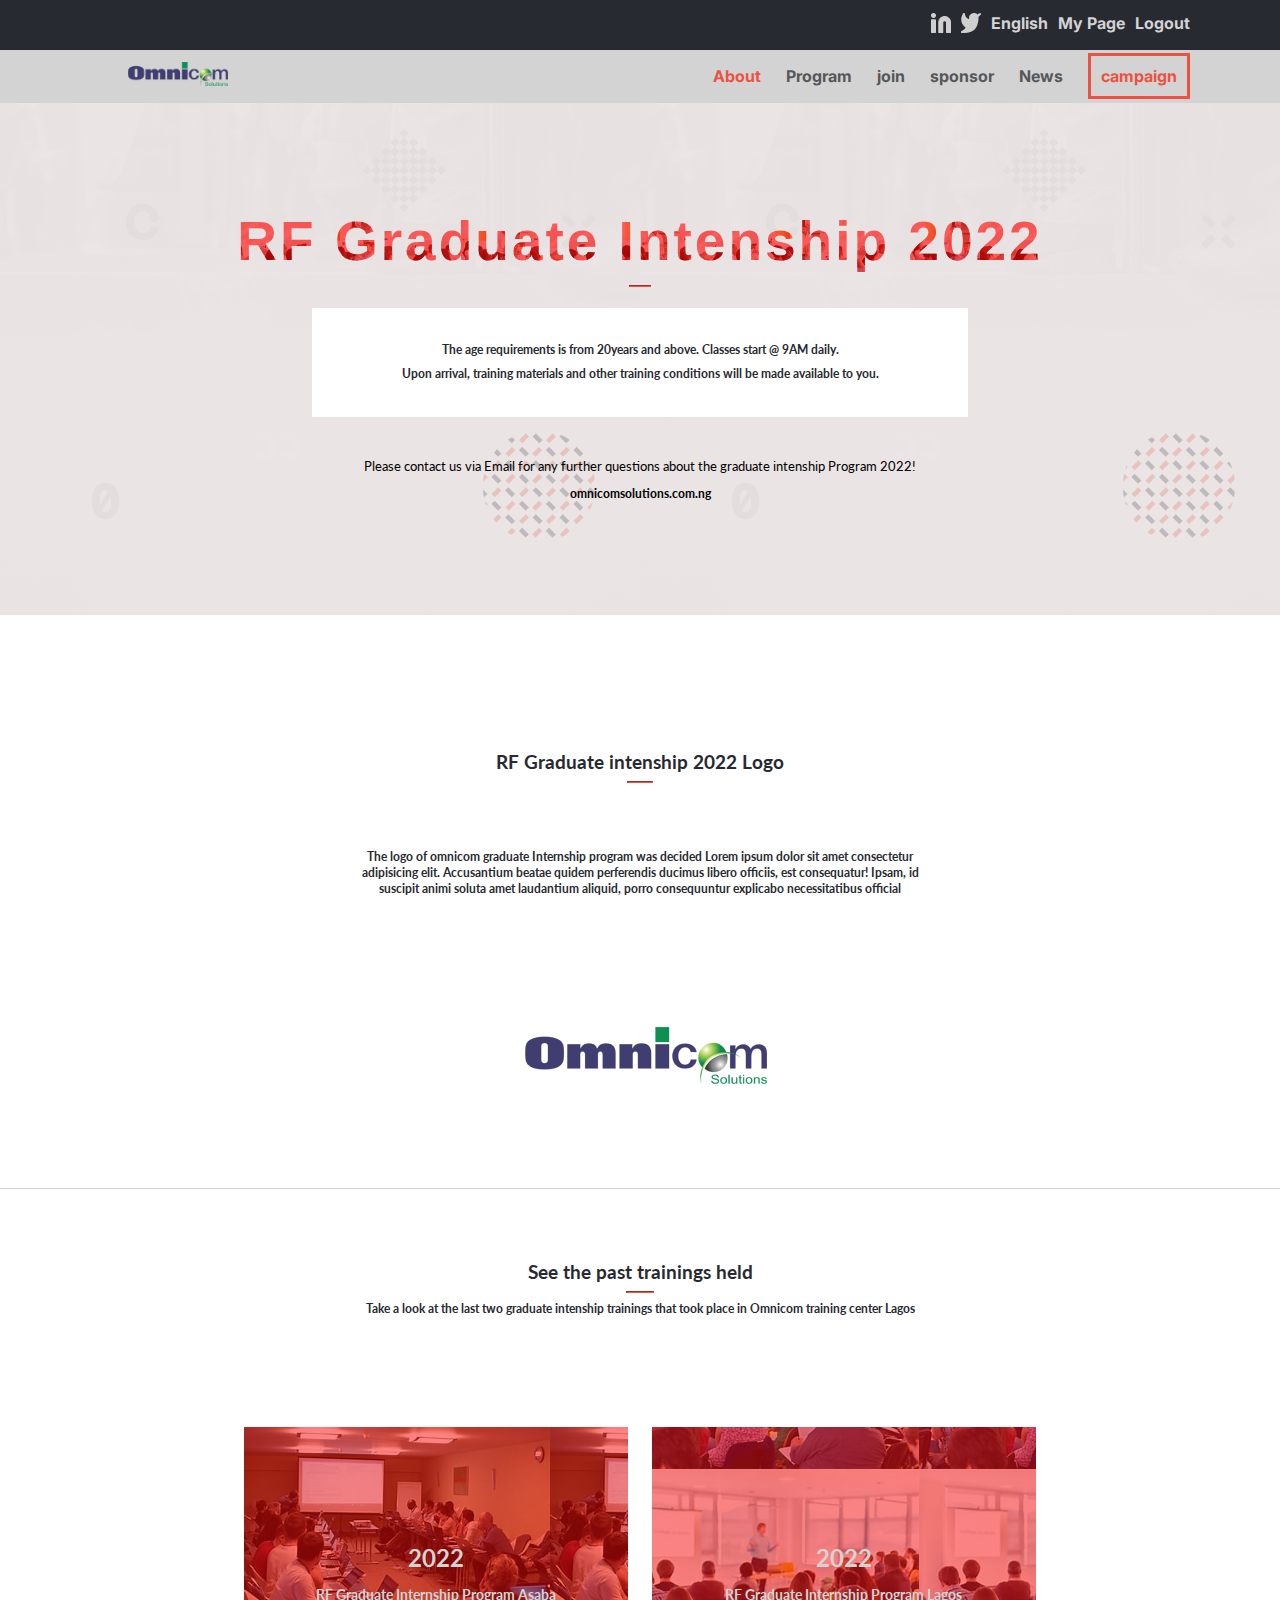
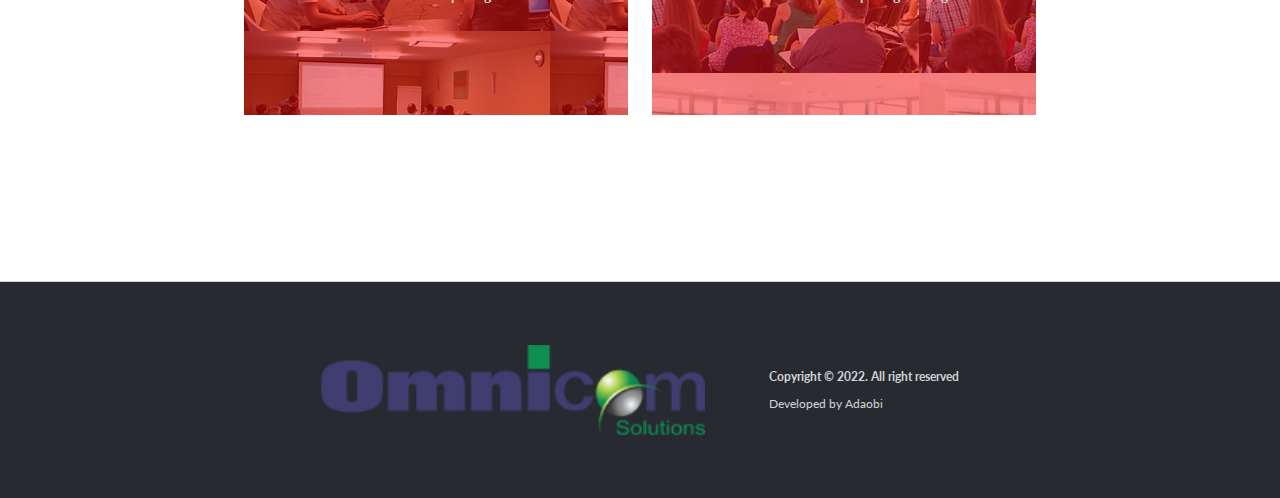
<file: aboutmenu.html>
<!DOCTYPE html>
<html lang="en">
    <head>
        <meta charset="utf-8">
        <meta name="viewport" content="width=device-width, initial-scale=1.0">
        <link href="css/style.css" rel="stylesheet"><title>About The Program</title>
    </head>
    <body>
        <header class="navbar-container">
            <div class="navbar-cont">
                <nav class="nav-icon-box">
                    <ul class="nav-icons">
                        <li><a href="#"><img src="./img/Linkedinicon.png" alt="Linkedin"></a></li>
                        <li><a href="#"><img src="./img/twitter.png" alt="twitter"></a></li>
                        <li><a href="#">English</a></li>
                        <li><a href="#">My Page</a></li>
                        <li><a href="#">Logout</a></li>
                    </ul>
                </nav>
                <div class="menu-open">
                    <button class="close-button">&times;</button>
                    <nav>
                      <ul class="">
                        <li><a class="list-items active" href="index.html">Home</a></li>
                        <li><a class="list-items" href="#">Program</a></li>
                        <li><a class="list-items" href="#">join</a></li>
                        <li><a class="list-items" href="#">sponsor</a></li>
                        <li><a class="list-items" href="#">News</a></li>
                        <li><a class="list-items active campaign" href="#">campaign</a></li>
                      </ul>
                    </nav>
                  </div>
                  <nav class="navbar">
                    <a href="index.html" class="logo">
                      <img src="./img/omnicomlogo.png" alt="The plaform logo" />
                    </a>
                    <ul class="navbar-list">
                      <li><a class="list-items active" href="aboutmenu.html">About</a></li>
                      <li><a class="list-items" href="#">Program</a></li>
                      <li><a class="list-items" href="#">join</a></li>
                      <li><a class="list-items" href="#">sponsor</a></li>
                      <li><a class="list-items" href="#">News</a></li>
                      <li><a class="list-items active campaign" href="#">campaign</a></li>
                    </ul>
                  </nav>
            </div>
        </header>
        <section class="about-main">
            <div class="about-main-cont">
                <div class="hamburger-btn">
                    <div class="hamb-line"></div>
                    <div class="hamb-line"></div>
                    <div class="hamb-line"></div>
                </div>
                <h1>RF Graduate Intenship 2022</h1>
                <hr>
                <p class="about-main-cont-p2">The age requirements is from 20years and above. Classes start @ 9AM daily.<br>Upon arrival, training materials and other training conditions will be made available to you.</p>
                <p class="about-main-cont-p3">Please contact us via Email for any further questions about the graduate intenship Program 2022!</p>
                <p class="about-main-cont-p4">omnicomsolutions.com.ng</p>
            </div>
        </section>
        <section class="about-sub">
            <h3>RF Graduate intenship 2022 Logo</h3>
            <hr>
            <p>The logo of omnicom graduate Internship program was decided Lorem ipsum dolor sit amet consectetur adipisicing elit. Accusantium beatae quidem perferendis ducimus libero officiis, est consequatur! Ipsam, id suscipit animi soluta amet laudantium aliquid, porro consequuntur explicabo necessitatibus official</p>
            <div class="about-sub-img">
                <img src="./img/omnicomlogo.png" alt="Omnicom logo">
            </div>
        </section>
        <section class="about-minor">
            <h3 class="about-minor-h3">See the past trainings held</h3>
            <hr>
            <p class="about-minor-p">Take a look at the last two graduate intenship trainings that took place in Omnicom training center Lagos</p>
            <div class="about-flex">
            <div class="about-cont1">
                <div class="about-cont11">
                    <h3 class="about-minor-h32">2022</h3>
                    <p class="about-minor-p2">RF Graduate Internship Program Asaba</p>
                </div>
            </div>
            <div class="about-cont2">
                <div class="about-cont11">
                    <h3 class="about-minor-h32">2022</h3>
                    <p class="about-minor-p2">RF Graduate Internship Program Lagos</p>
                </div>
            </div>
            </div>
        </section>
        <footer>
            <div class="about-footer">
                <img src="./img/omnicomlogo.png" alt="Omnicom logo">
                <div class="footer-text">
                    <p class="about-footer-p1">Copyright &copy; 2022. All right reserved</p>
                    <p class="about-footer-p2">Developed by Adaobi</p>
                </div>
            </div>
        </footer>

        <script src="popup.js"></script>
    </body>
</html>
</file>
<file: css/style.css>
@import url("https://fonts.googleapis.com/css2?family=Inter:wght@400;600&display=swap");
@import url("https://fonts.google.com/specimen/Crete+Round?query=crete");
@import url("http://fonts.cdnfonts.com/css/cocogoose");
@import url("https://fonts.googleapis.com/css2?family=Lato&display=swap");

html {
  font-family: "Inter", sans-serif;
}

body,
h1,
h2,
h6,
ul {
  margin: 0;
  padding: 0;
  box-sizing: border-box;
  list-style-type: none;
}

a {
  /* color: #d49310; */
  text-decoration: none;
}

.nav-icon-box {
  display: none;
}

.navbar {
  display: none;
}

.mobile-nav {
  display: none;
}

nav a {
  color: #56575a;
  font-weight: bold;
}

.nav-icons {
  display: none;
}

.nav-icons a {
  color: #d3d3d3;
  text-decoration: none;
}

.navbar-list {
  display: none;
}

.about-navbar {
  display: none;
}

.home-main,
.about-main {
  background: url(../img/background.png);
  background-repeat: repeat-x;
  margin: 0;
  padding: 0;
  background-size: contain;
}

.hamburger-btn {
  width: 80px;
  height: 80px;
  cursor: pointer;
}

.hamb-line {
  width: 50px;
  height: 6px;
  background: #272a31;
  border-radius: 5px;
  margin: 10px;
}

.menu-open {
  position: fixed;
  display: none;
  background-color: #d3d3d3;
  width: 100%;
  height: 100vh;
}

.menu-open .nav-icon-box,
.menu-open .logo,
.menu-open .abt {
  display: none;
}

.menu-open .logo2 {
  display: block;
  font-family: lato, sans-serif;
  font-weight: bold;
  color: #ec5242;
  margin: 15% 10% 3% 10%;
}

.menu-open nav {
  margin: 60px 0 0 30px;
}

.sponsor li {
  margin: 3vh 15px;
}

.menu-open nav li {
  padding: 10px 0;
}

nav a.active {
  color: rgb(236, 82, 66);
  font-weight: bold;
}

nav a.campaign {
  border-width: 3px;
  border-style: solid;
  border-color: rgb(236, 82, 66);
  border-image: initial;
  padding: 10px;
}

.close-button {
  position: absolute;
  right: 0;
  display: block;
  border: none;
  outline: none;
  background: none;
  cursor: pointer;
  color: #272a31;
  font-size: 1.5rem;
  font-weight: bold;
  margin: 5%;
}

.menu-open .navbar {
  flex-direction: column;
  align-items: flex-start;
}

.menu-open .about-navbar {
  flex-direction: column;
  align-items: flex-start;
}

.menu-open .nav-items li {
  display: flex;
  margin: 0 5% 5% 5%;
  width: 40vw;
}

.menu-open .navbar .nav-items {
  margin-top: 12%;
}

.menu-open a {
  font-size: 28px;
  margin: 3% 0;
}

.menu-open .campaign a {
  margin: 0;
}

.main-conta {
  padding: 8% 10%;
  background: rgba(230, 222, 222, 0.6);
}

.about-main-cont {
  padding: 5%;
}

.main-conta-p1 {
  font-family: lato, sans-serif;
  font-size: 36px;
  color: #ec5242;
  margin: 0;
  padding: 0;
}

.main-conta h1,
.about-main-cont h1 {
  font-family: cocogoose, sans-serif;
  font-size: 55px;
  margin: 0;
  padding: 10px 0;
  color: #ec5242;
  letter-spacing: 3px;
  line-height: 52px;
  -webkit-text-fill-color: rgba(250, 0, 0, 0.637);
  -webkit-background-clip: text;
  background-image: url(../img/TRAINMAIN.jpg);
  background-blend-mode: darken;
  background-size: 150px;
}

/* .about-main h1 {
  font-size: 46px;
  margin: 0;
  margin-top: 4vh;
  color: #ec5242;
  letter-spacing: 3px;
  line-height: 52px;
  text-align: center;
  padding: 10px 0;
  font-family: cocogoose, sans-serif;
} */

.main-conta-p2 {
  font-family: lato, sans-serif;
  font-weight: bold;
  font-size: 12px;
  color: #272a31;
  width: 45%;
  margin: 1rem 0;
}

.about-main-cont-p2 {
  margin: 3vh 0;
  font-weight: bold;
  font-size: 13px;
  line-height: 24px;
  color: #272a31;
  text-align: center;
  background: #fff;
  padding: 3%;
  font-family: lato, sans-serif;
}

.about-main-cont-p4 {
  font-family: lato, sans-serif;
  font-size: 12px;
  font-weight: bold;
  text-align: center;
}

.main-conta h4 {
  font-family: cocogoose, sans-serif;
  color: #272a31;
  font-size: 24px;
  margin: 0;
  margin-top: 2rem;
  padding: 0;
}

.main-conta-p3 {
  font-family: lato, sans-serif;
  font-size: 16px;
  margin: 0;
  padding: 0;
}

.about-main-cont-p3 {
  margin: 0 5%;
  font-size: 13px;
  text-align: center;
  padding-top: 2%;
  font-family: lato, sans-serif;
}

/* .about-main {
  background: url(../img/TRAINMAIN.jpg);
  background-repeat: repeat-x;
  margin: 0;
  padding: 0;
} */

.about-main hr {
  width: 2%;
  border-color: #ec5242;
}

.main-program {
  background: url(../img/starrepeat-bg.png);
  margin: 0;
  padding: 0;
}

.main-program h3 {
  font-family: lato, sans-serif;
  font-weight: bolder;
  color: #fff;
  text-align: center;
  width: 100%;
  padding-top: 8vh;
  margin: 0;
}

.main-program hr {
  width: 3%;
  border-color: #ec5242;
}

.main-flex {
  display: grid;
  margin: 7vh 14%;
}

.main-flex-item {
  display: grid;
  flex-direction: column;
  margin: 1%;
  background: rgba(233, 233, 233, 0.1);
  box-shadow: 0 3px 10px rgb(0 0 0 / 50%);
  align-items: center;
  height: 20vh;
  grid-template: 1fr /0.3fr 0.9fr 3fr;
}

.main-flex-item img {
  width: 60px;
  margin-top: 10%;
  margin-bottom: 0;
  margin-left: 10px;
}

.main-flex-item h5 {
  color: #ec5242;
  font-family: lato, sans-serif;
  font-size: 18px;
  min-width: 83px;
  margin-left: 10px;
  text-align: center;
}

.main-flex-item p {
  text-align: center;
  margin: 0 8%;
  font-family: cocogoose, sans-serif;
  font-size: 12px;
  color: #d3d3d3;
}

.main-program u {
  display: block;
  color: #d3d3d3;
  text-align: center;
  padding-bottom: 7vh;
  font-family: lato, sans-serif;
  font-size: 14px;
  font-weight: bold;
}

.feature-speaker-h3 {
  font-family: lato, sans-serif;
  font-weight: bold;
  color: #272a31;
  text-align: center;
  width: 100%;
  padding-top: 8vh;
  margin: 0;
}

.speaker-grid {
  display: grid;
  grid-template-columns: auto;
  grid-template-rows: 150px 150px 150px 150px 150px 150px;
  grid-gap: 15px 15px;
  margin: 5vh 5%;
  height: 100%;
}

.speaker-cont {
  display: flex;
  background: url(../img/checks.png);
  background-repeat: no-repeat;
}

.speaker-cont img {
  margin-top: 3%;
  margin-left: 3%;
  width: 100px;
  height: 100px;
}

.speaker-text {
  margin-left: 15px;
  padding: 0;
}

.speaker-text h3 {
  font-family: lato, sans-serif;
  font-size: 16px;
  color: #272a31;
  margin: 0;
  padding: 0;
}

.speaker-title {
  font-family: cocogoose, sans-serif;
  font-style: italic;
  color: #ec5242;
  font-size: 8px;
}

.feature-speaker hr {
  width: 3%;
  border-color: #ec5242;
}

.speaker-text hr {
  width: 20px;
  margin: 0;
}

.sponsor {
  background-color: #272a31;
}

.sponsor h2 {
  font-family: lato, sans-serif;
  font-weight: bold;
  color: #d3d3d3;
  text-align: center;
  width: 100%;
  padding-top: 8vh;
  margin: 0;
}

.sponsor hr {
  width: 3%;
  border-color: #ec5242;
}

.sponsor-center {
  display: flex;
  justify-content: center;
}

.sponsor ul {
  list-style-type: none;
  margin: 0;
  text-align: center;
  flex-direction: row;
  display: flex;
  flex-wrap: wrap;
  justify-content: center;
}

.sponsor img {
  width: 90px;
}

.footer {
  margin: 4vh 15%;
  display: flex;
  justify-content: center;
  align-items: center;
}

.footer img {
  margin-right: 5%;
  width: 120px;
}

.about-footer {
  display: flex;
  background: #fff;
  padding: 7vh;
}

.about-footer img {
  width: 30%;
}

.about-footer-p1 {
  color: #272a31;
  font-size: 12px;
}

.about-footer-p2 {
  color: #272a31;
  font-size: 12px;
}

.about-sub {
  padding: 5%;
}

.about-sub p {
  margin: 0;
  padding: 5%;
  font-size: 12px;
  text-align: center;
}

.about-sub h3 {
  font-family: lato, sans-serif;
  font-weight: bold;
  color: #272a31;
  text-align: center;
  width: 100%;
  padding-top: 8vh;
  margin: 0;
}

.about-sub hr {
  width: 2%;
  border-color: #ec5242;
}

.about-sub-img {
  margin-left: 30%;
  margin-right: 20%;
  margin-bottom: 4vh;
  margin-top: 4vh;
}

.about-flex {
  flex-direction: column;
  padding: 5%;
}

.about-cont1 {
  margin: 3%;
  width: auto;
  height: 30vh;
  background: url("../img/training1.jpg");
}

.about-cont11 {
  display: flex;
  flex-direction: column;
  justify-content: center;
  align-items: center;
  background: rgba(248, 8, 8, 0.5);
  height: 100%;
  margin: 0;
  padding-top: 2vh;
  padding-bottom: 0;
}

.about-cont2 {
  width: auto;
  margin: 3%;
  height: 30vh;
  background: url("../img/training2.jpg");
  background-position: -50%;
  padding-bottom: 2vh;
}

.about-minor {
  border-bottom: 0.5px solid #d3d3d3;
}

.about-minor-p {
  margin: 0 7%;
  font-size: 12px;
}

.about-minor hr {
  width: 2%;
  border-color: #ec5242;
}

.about-minor-p2 {
  font-family: lato, sans-serif;
  font-weight: bold;
  font-size: 14px;
  color: #d3d3d3;
}

.about-minor-h3 {
  font-family: lato, sans-serif;
  font-weight: bold;
  color: #272a31;
  text-align: center;
  width: 100%;
  padding-top: 8vh;
  margin: 0;
}

.about-minor-h32 {
  font-family: lato, sans-serif;
  font-weight: bold;
  font-size: 24px;
  color: #d3d3d3;
  margin: 0;
}

.footer-text {
  margin-left: 5%;
}

.footer-p1 {
  color: #272a31;
  font-family: lato, sans-serif;
  font-size: 12px;
  font-weight: bold;
}

.footer-p2 {
  color: #272a31;
  font-family: lato, sans-serif;
  font-size: 12px;
}

@media screen and (min-width: 768px) {
  .nav-icon-box {
    display: flex;
    background-color: #272a31;
    width: 100%;
    margin: 0;
    justify-content: flex-end;
    align-items: center;
  }

  .navbar {
    display: flex;
    background-color: #d3d3d3;
    width: 100%;
    margin: 0;
    padding: 0;
    justify-content: space-between;
    align-items: center;
  }

  .nav-icons {
    display: flex;
    flex-direction: row;
    gap: 10px;
    margin: 1% 7% 1% 0;
  }

  .nav-icons a {
    color: #d3d3d3;
    text-decoration: none;
  }

  .navbar-list {
    display: flex;
    gap: 25px;
    margin: 1% 7% 1% 0;
  }

  .about-navbar {
    display: flex;
    background-color: #d3d3d3;
    width: 100%;
    margin: 0;
    padding: 0;
    justify-content: space-between;
    align-items: center;
  }

  .about-navbar ul {
    list-style-type: none;
    margin: 1% 10% 1% 0;
  }

  .about-navbar li {
    display: inline;
    margin: 0 0 0 60px;
  }

  .about-navbar a {
    text-decoration: none;
  }

  .logo {
    margin: 1% 10%;
  }

  .logo2 {
    display: none;
  }

  .logo img {
    width: 100px;
  }

  .list-items a {
    font-family: lato, sans-serif;
    font-weight: bold;
    font-size: 12px;
    color: #272a31;
  }

  /* <element
    class="list-items1"
    > <a
    > </a
    > </element
    > <a
    class="list-items1"
    > </a
    > .list-items1
    a {
    font-family: lato, sans-serif;
    font-weight: bold;
    font-size: 12px;
    color: #ec5242;
  } */

  .close-button {
    display: none;
  }

  .hamburger-btn {
    display: none;
  }

  .campaign a {
    margin-left: 10px;
    border-width: 3px;
    border-style: solid;
    border-color: rgb(236, 82, 66);
    border-image: initial;
    padding: 10px;
  }

  .home-main,
  .about-main {
    background: url(../img/background.png);
    background-repeat: repeat-x;
    margin: 0;
    padding: 0;
  }

  .main-conta {
    padding: 8% 10%;
    background: rgba(230, 222, 222, 0.6);
  }

  .main-conta-p1 {
    font-family: lato, sans-serif;
    font-size: 36px;
    color: #ec5242;
    margin: 0;
    padding: 0;
  }

  .main-conta h1,
  .about-main-cont h1 {
    font-family: cocogoose, sans-serif;
    font-size: 55px;
    margin: 0;
    padding: 10px 0;
    color: #ec5242;
    letter-spacing: 3px;
    line-height: 52px;
    -webkit-text-fill-color: rgba(250, 0, 0, 0.637);
    -webkit-background-clip: text;
    background-image: url(../img/TRAINMAIN.jpg);
    background-blend-mode: darken;
    background-size: 150px;
  }

  .main-conta-p2 {
    font-family: lato, sans-serif;
    font-weight: bold;
    font-size: 12px;
    color: #272a31;
    width: 45%;
    margin: 1rem 0;
  }

  .main-conta h4 {
    font-family: cocogoose, sans-serif;
    color: #272a31;
    font-size: 24px;
    margin: 0;
    margin-top: 2rem;
    padding: 0;
  }

  .main-conta-p3 {
    font-family: lato, sans-serif;
    font-size: 16px;
    margin: 0;
    padding: 0;
  }

  /* .about-main {
    background: url(../img/TRAINMAIN.jpg);
    background-repeat: repeat-x;
    margin: 0;
    padding: 0;
  } */

  .about-main-cont {
    padding: 8% 10%;
    background: rgba(230, 222, 222, 0.8);
  }

  .about-main-cont h1 {
    font-family: cocogoose, sans-serif;
    font-size: 55px;
    padding: 10px 0;
    color: #ec5242;
    letter-spacing: 3px;
    line-height: 52px;
    text-align: center;
    margin: 0 10%;
  }

  .about-main hr {
    width: 2%;
    border-color: #ec5242;
  }

  .about-main-cont-p2 {
    font-family: lato, sans-serif;
    font-weight: bold;
    font-size: 12px;
    line-height: 24px;
    color: #272a31;
    text-align: center;
    margin: 2% 18%;
    background: #fff;
    padding: 3%;
  }

  .about-main-cont-p3 {
    font-family: lato, sans-serif;
    font-size: 13px;
    margin: 0;
    padding-top: 2%;
    text-align: center;
  }

  .about-main-cont-p4 {
    font-family: lato, sans-serif;
    font-size: 12px;
    font-weight: bold;
    text-align: center;
  }

  .main-program {
    background: url(../img/starrepeat-bg.png);
    margin: 0;
    padding: 0;
  }

  .main-program h3 {
    font-family: lato, sans-serif;
    font-weight: bolder;
    color: #fff;
    text-align: center;
    width: 100%;
    padding-top: 8vh;
    margin: 0;
  }

  .main-program hr {
    width: 3%;
    border-color: #ec5242;
  }

  .main-flex {
    display: flex;
    margin: 7vh 14%;
  }

  .main-flex-item {
    display: flex;
    flex-direction: column;
    margin: 0.3%;
    background: rgba(233, 233, 233, 0.1);
    box-shadow: 0 3px 10px rgb(0 0 0 / 50%);
    align-items: center;
    height: 40vh;
  }

  .main-flex-item img {
    width: 60px;
    margin-top: 10%;
    margin-bottom: 0;
  }

  .main-flex-item h5 {
    color: #ec5242;
    font-family: lato, sans-serif;
    font-size: 18px;
    text-align: center;
  }

  .main-flex-item p {
    text-align: center;
    margin: 0 8%;
    font-family: cocogoose, sans-serif;
    font-size: 10px;
    color: #d3d3d3;
  }

  .main-program u {
    display: block;
    color: #d3d3d3;
    text-align: center;
    padding-bottom: 7vh;
    font-family: lato, sans-serif;
    font-size: 14px;
    font-weight: bold;
  }

  .feature-speaker-h3 {
    font-family: lato, sans-serif;
    font-weight: bold;
    color: #272a31;
    text-align: center;
    width: 100%;
    padding-top: 8vh;
    margin: 0;
  }

  .feature-speaker hr {
    width: 3%;
    border-color: #ec5242;
  }

  .speaker-grid {
    display: grid;
    grid-template-columns: auto auto;
    grid-template-rows: 150px 150px 150px;
    grid-gap: 15px 15px;
    margin: 5vh 16%;
    height: 100%;
  }

  .speaker-cont {
    display: flex;
    background: url(../img/checks.png);
    background-repeat: no-repeat;
  }

  .speaker-text {
    margin-left: 15px;
    padding: 0;
  }

  .speaker-text h3 {
    font-family: lato, sans-serif;
    font-size: 16px;
    color: #272a31;
    margin: 0;
    padding: 0;
  }

  .speaker-title {
    font-family: cocogoose, sans-serif;
    font-style: italic;
    color: #ec5242;
    font-size: 8px;
  }

  .speaker-des {
    font-family: lato, sans-serif;
    font-weight: bold;
    font-size: 11px;
    color: #272a31;
  }

  .speaker-text hr {
    width: 20px;
    margin: 0;
  }

  .about-footer {
    display: flex;
    padding: 7vh 0;
    justify-content: center;
    align-items: center;
    background-color: #272a31;
  }

  .about-footer-p1 {
    color: #d3d3d3;
    font-family: lato, sans-serif;
    font-size: 12px;
    font-weight: bold;
  }

  .about-footer-p2 {
    color: #d3d3d3;
    font-family: lato, sans-serif;
    font-size: 12px;
  }

  .sponsor {
    background-color: #272a31;
  }

  .sponsor h2 {
    font-family: lato, sans-serif;
    font-weight: bold;
    color: #d3d3d3;
    text-align: center;
    width: 100%;
    padding-top: 8vh;
    margin: 0;
  }

  .sponsor hr {
    width: 3%;
    border-color: #ec5242;
  }

  .sponsor-center {
    display: flex;
    justify-content: center;
  }

  .sponsor ul {
    list-style-type: none;
    margin: 0;
    text-align: center;
  }

  .sponsor li {
    display: inline-block;
    margin: 8vh 20px;
  }

  .footer {
    display: flex;
    margin: 7vh 0;
    justify-content: center;
    align-items: center;
  }

  .footer-text {
    margin-left: 5%;
  }

  .footer-p1 {
    color: #272a31;
    font-family: lato, sans-serif;
    font-size: 12px;
    font-weight: bold;
  }

  .footer-p2 {
    color: #272a31;
    font-family: lato, sans-serif;
    font-size: 12px;
  }

  .about-sub {
    border-bottom: 0.5px solid #d3d3d3;
  }

  .about-sub h3 {
    font-family: lato, sans-serif;
    font-weight: bold;
    color: #272a31;
    text-align: center;
    width: 100%;
    padding-top: 8vh;
    margin: 0;
  }

  .about-sub hr {
    width: 2%;
    border-color: #ec5242;
  }

  .about-sub p {
    text-align: center;
    margin: 0 20%;
    font-family: lato, sans-serif;
    font-size: 12px;
    color: #272a31;
    font-weight: bold;
    line-height: 16px;
  }

  .about-sub-img {
    margin: 4vh 30%;
    width: 40%;
    padding-left: 10%;
    padding-top: 4vh;
  }

  .about-minor {
    border-bottom: 0.5px solid #d3d3d3;
  }

  .about-minor-h3 {
    font-family: lato, sans-serif;
    font-weight: bold;
    color: #272a31;
    text-align: center;
    width: 100%;
    padding-top: 8vh;
    margin: 0;
  }

  .about-minor hr {
    width: 2%;
    border-color: #ec5242;
  }

  .about-minor-p {
    font-family: lato, sans-serif;
    font-size: 12px;
    text-align: center;
    font-weight: bold;
    color: #272a31;
    margin-bottom: 4vh;
  }

  .about-flex {
    display: flex;
    justify-content: center;
    margin-bottom: 10vh;
    flex-direction: row;
  }

  .about-cont1 {
    width: 30vw;
    height: 30vh;
    margin: 1%;
    background: url("../img/training1.jpg");
    padding-bottom: 2vh;
  }

  .about-cont2 {
    width: 30vw;
    height: 30vh;
    margin: 1%;
    background: url("../img/training2.jpg");
    background-position: -50%;
    padding-bottom: 2vh;
  }

  .about-cont11 {
    display: flex;
    flex-direction: column;
    justify-content: center;
    align-items: center;
    background: rgba(248, 8, 8, 0.5);
    height: 100%;
    margin: 0;
    padding-top: 2vh;
    padding-bottom: 0;
  }

  .about-minor-h32 {
    font-family: lato, sans-serif;
    font-weight: bold;
    font-size: 24px;
    color: #d3d3d3;
    margin: 0;
  }

  .about-minor-p2 {
    font-family: lato, sans-serif;
    font-weight: bold;
    font-size: 14px;
    color: #d3d3d3;
  }
}
</file>
